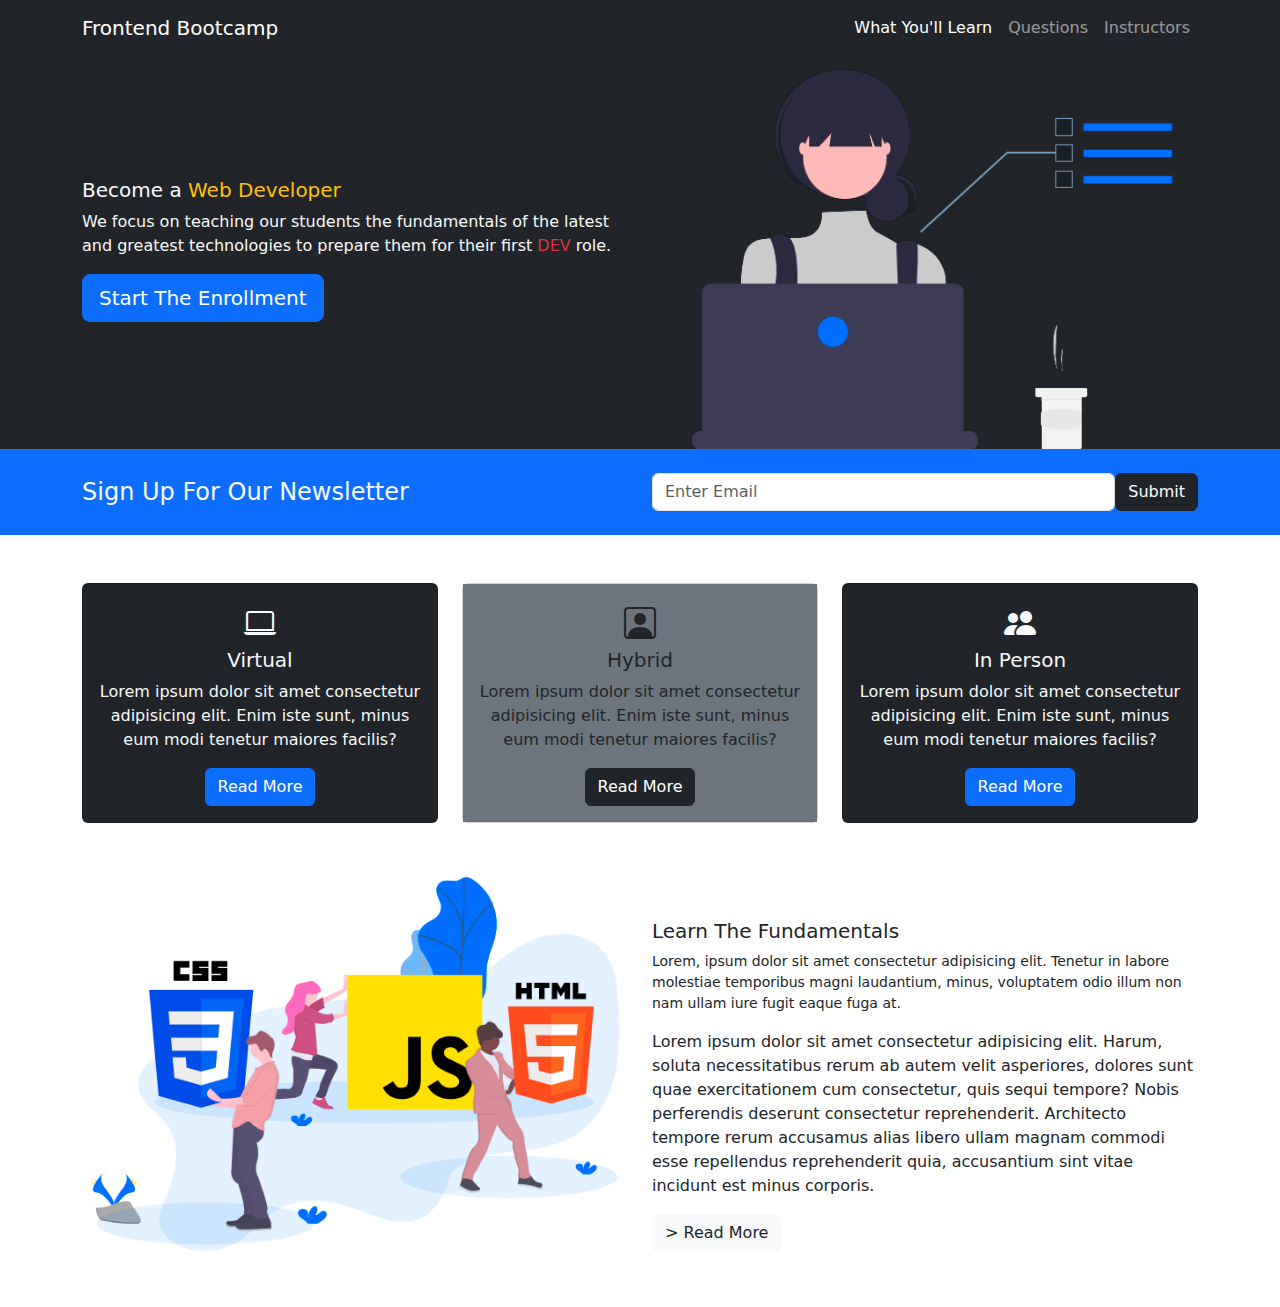
<file: bootcamp/index.html>
<!DOCTYPE html>
<html lang="en">
  <head>
    <meta charset="UTF-8" />
    <meta name="viewport" content="width=device-width, initial-scale=1.0" />
    <link
      href="https://cdn.jsdelivr.net/npm/bootstrap@5.3.3/dist/css/bootstrap.min.css"
      rel="stylesheet"
      integrity="sha384-QWTKZyjpPEjISv5WaRU9OFeRpok6YctnYmDr5pNlyT2bRjXh0JMhjY6hW+ALEwIH"
      crossorigin="anonymous"
    />
    <link
      rel="stylesheet"
      href="https://cdn.jsdelivr.net/npm/bootstrap-icons@1.11.3/font/bootstrap-icons.min.css"
    />

    <title>Document</title>
  </head>
  <body>
    <div class="bg-dark text-light">
      <nav class="navbar navbar-expand-lg navbar-dark bg-dark fixed-top">
        <div class="container">
          <a class="navbar-brand fs-5" href="#">Frontend Bootcamp</a>
          <button
            class="navbar-toggler"
            type="button"
            data-bs-toggle="collapse"
            data-bs-target="#navbarNavAltMarkup"
            aria-controls="navbarNavAltMarkup"
            aria-expanded="false"
            aria-label="Toggle navigation"
          >
            <span class="navbar-toggler-icon"></span>
          </button>
          <div
            class="collapse navbar-collapse justify-content-end"
            id="navbarNavAltMarkup"
          >
            <div class="navbar-nav">
              <a class="nav-link active" aria-current="page" href="#"
                >What You'll Learn</a
              >
              <a class="nav-link" href="#">Questions</a>
              <a class="nav-link" href="#">Instructors</a>
            </div>
          </div>
        </div>
      </nav>

      <header class="container mt-5">
        <div class="row align-items-center justify-content-center ">
          <div class="col-md-6">
            <h5 class="mt-3 mt-sm-1">
              Become a <span class="text-warning">Web Developer</span>
            </h5>
            <p class="fs-6">
              We focus on teaching our students the fundamentals of the latest
              and greatest technologies to prepare them for their first
              <span class="text-danger">DEV</span>
              role.
            </p>
            <a href="#" class="btn btn-primary btn-lg">Start The Enrollment</a>
          </div>
          <div class="col-12 col-sm-6">
            <img
              src="images/the_girl.png"
              alt="Illustration Placeholder"
              class="img-fluid"
            />
          </div>
        </div>
      </header>
    </div>

    <div class="bg-primary">
      <div class="container pt-4 pb-4">
        <div class="row text-light fs-4">
          <div
            class="col-12 col-md-6 mb-3 mb-md-0 d-flex align-items-center justify-content-center justify-content-md-start"
          >
            Sign Up For Our Newsletter
          </div>
          <div class="col-12 col-md-6 d-flex">
            <input
              class="form-control"
              type="email"
              placeholder="Enter Email"
              aria-label="Email"
              style="flex-grow: 1"
            />
            <button class="btn btn-dark" type="submit">Submit</button>
          </div>
        </div>
      </div>
    </div>

    <div class="container pt-5">
      <div class="row row-cols-1 row-cols-md-3 g-4 text-center">
        <div class="col">
          <div class="card bg-dark text-light">
            <div class="card-body">
              <i class="bi bi-laptop fs-2"></i>
              <h5 class="card-title">Virtual</h5>
              <p class="card-text fs-6">
                Lorem ipsum dolor sit amet consectetur adipisicing elit. Enim
                iste sunt, minus eum modi tenetur maiores facilis?
              </p>
              <a href="#" class="btn btn-primary">Read More</a>
            </div>
          </div>
        </div>

        <div class="col">
          <div class="card">
            <div class="card-body bg-secondary">
              <i class="bi bi-person-square fs-2"></i>
              <h5 class="card-title">Hybrid</h5>
              <p class="card-text">
                Lorem ipsum dolor sit amet consectetur adipisicing elit. Enim
                iste sunt, minus eum modi tenetur maiores facilis?
              </p>
              <a href="#" class="btn btn-dark">Read More</a>
            </div>
          </div>
        </div>

        <div class="col">
          <div class="card bg-dark text-light">
            <div class="card-body">
              <i class="bi bi-people-fill fs-2"></i>
              <h5 class="card-title">In Person</h5>
              <p class="card-text">
                Lorem ipsum dolor sit amet consectetur adipisicing elit. Enim
                iste sunt, minus eum modi tenetur maiores facilis?
              </p>
              <a href="#" class="btn btn-primary">Read More</a>
            </div>
          </div>
        </div>
      </div>
    </div>

    <footer class="container mt-5 mb-5">
      <div class="row">
        <div class="col-md-6">
          <img
            src="images/js.png"
            alt="Illustration Placeholder"
            class="img-fluid"
          />
        </div>
        <div class="col-md-6">
          <h5 class="mt-5">Learn The Fundamentals</h5>
          <p class="small fw-lighter">
            Lorem, ipsum dolor sit amet consectetur adipisicing elit. Tenetur in
            labore molestiae temporibus magni laudantium, minus, voluptatem odio
            illum non nam ullam iure fugit eaque fuga at.
          </p>
          <p>
            Lorem ipsum dolor sit amet consectetur adipisicing elit. Harum,
            soluta necessitatibus rerum ab autem velit asperiores, dolores sunt
            quae exercitationem cum consectetur, quis sequi tempore? Nobis
            perferendis deserunt consectetur reprehenderit. Architecto tempore
            rerum accusamus alias libero ullam magnam commodi esse repellendus
            reprehenderit quia, accusantium sint vitae incidunt est minus
            corporis.
          </p>
          <a href="#" class="btn bg-light">&gt; Read More</a>
        </div>
      </div>
    </footer>
    <script src="https://code.jquery.com/jquery-3.6.0.slim.min.js"></script>
    <script src="https://cdn.jsdelivr.net/npm/bootstrap@5.0.0-beta3/dist/js/bootstrap.bundle.min.js"></script>
  </body>
</html>
</file>
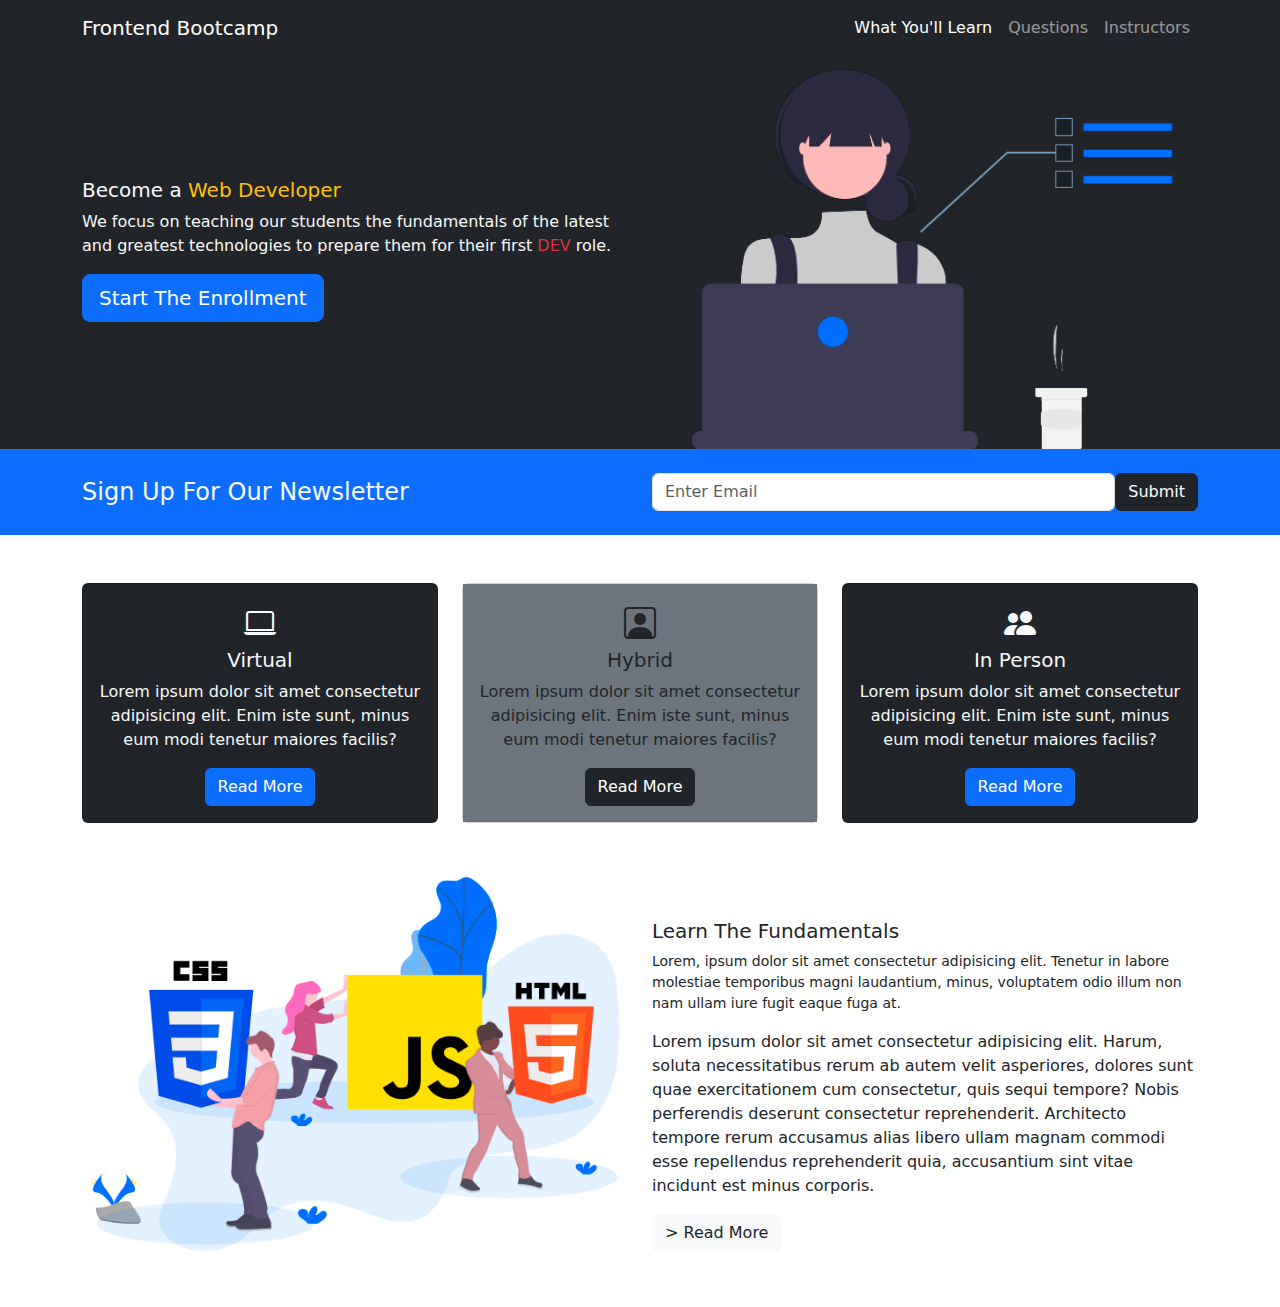
<file: bootcamp-landing/landing.html>
<!DOCTYPE html>
<html lang="en">
  <head>
    <meta charset="UTF-8" />
    <meta name="viewport" content="width=device-width, initial-scale=1.0" />
    <link
      href="https://cdn.jsdelivr.net/npm/bootstrap@5.3.3/dist/css/bootstrap.min.css"
      rel="stylesheet"
      integrity="sha384-QWTKZyjpPEjISv5WaRU9OFeRpok6YctnYmDr5pNlyT2bRjXh0JMhjY6hW+ALEwIH"
      crossorigin="anonymous"
    />
    <link
      rel="stylesheet"
      href="https://cdn.jsdelivr.net/npm/bootstrap-icons@1.11.3/font/bootstrap-icons.min.css"
    />

    <title>Frontend bootcamp</title>
  </head>
  <body>
    <div class="bg-dark text-light">
      <nav class="navbar navbar-expand-lg navbar-dark bg-dark fixed-top">
        <div class="container">
          <a class="navbar-brand fs-5" href="#">Frontend Bootcamp</a>
          <button
            class="navbar-toggler"
            type="button"
            data-bs-toggle="collapse"
            data-bs-target="#navbarNavAltMarkup"
            aria-controls="navbarNavAltMarkup"
            aria-expanded="false"
            aria-label="Toggle navigation"
          >
            <span class="navbar-toggler-icon"></span>
          </button>
          <div
            class="collapse navbar-collapse justify-content-end"
            id="navbarNavAltMarkup"
          >
            <div class="navbar-nav">
              <a class="nav-link active" aria-current="page" href="#"
                >What You'll Learn</a
              >
              <a class="nav-link" href="#">Questions</a>
              <a class="nav-link" href="#">Instructors</a>
            </div>
          </div>
        </div>
      </nav>

      <header class="container mt-5">
        <div class="row align-items-center justify-content-center ">
          <div class="col-md-6">
            <h5 class="mt-3 mt-sm-1">
              Become a <span class="text-warning">Web Developer</span>
            </h5>
            <p class="fs-6">
              We focus on teaching our students the fundamentals of the latest
              and greatest technologies to prepare them for their first
              <span class="text-danger">DEV</span>
              role.
            </p>
            <a href="#" class="btn btn-primary btn-lg">Start The Enrollment</a>
          </div>
          <div class="col-12 col-sm-6">
            <img
              src="images/the_girl.png"
              alt="Illustration Placeholder"
              class="img-fluid"
            />
          </div>
        </div>
      </header>
    </div>

    <div class="bg-primary">
      <div class="container pt-4 pb-4">
        <div class="row text-light fs-4">
          <div
            class="col-12 col-md-6 mb-3 mb-md-0 d-flex align-items-center justify-content-center justify-content-md-start"
          >
            Sign Up For Our Newsletter
          </div>
          <div class="col-12 col-md-6 d-flex">
            <input
              class="form-control"
              type="email"
              placeholder="Enter Email"
              aria-label="Email"
              style="flex-grow: 1"
            />
            <button class="btn btn-dark" type="submit">Submit</button>
          </div>
        </div>
      </div>
    </div>

    <div class="container pt-5">
      <div class="row row-cols-1 row-cols-md-3 g-4 text-center">
        <div class="col">
          <div class="card bg-dark text-light">
            <div class="card-body">
              <i class="bi bi-laptop fs-2"></i>
              <h5 class="card-title">Virtual</h5>
              <p class="card-text fs-6">
                Lorem ipsum dolor sit amet consectetur adipisicing elit. Enim
                iste sunt, minus eum modi tenetur maiores facilis?
              </p>
              <a href="#" class="btn btn-primary">Read More</a>
            </div>
          </div>
        </div>

        <div class="col">
          <div class="card">
            <div class="card-body bg-secondary">
              <i class="bi bi-person-square fs-2"></i>
              <h5 class="card-title">Hybrid</h5>
              <p class="card-text">
                Lorem ipsum dolor sit amet consectetur adipisicing elit. Enim
                iste sunt, minus eum modi tenetur maiores facilis?
              </p>
              <a href="#" class="btn btn-dark">Read More</a>
            </div>
          </div>
        </div>

        <div class="col">
          <div class="card bg-dark text-light">
            <div class="card-body">
              <i class="bi bi-people-fill fs-2"></i>
              <h5 class="card-title">In Person</h5>
              <p class="card-text">
                Lorem ipsum dolor sit amet consectetur adipisicing elit. Enim
                iste sunt, minus eum modi tenetur maiores facilis?
              </p>
              <a href="#" class="btn btn-primary">Read More</a>
            </div>
          </div>
        </div>
      </div>
    </div>

    <footer class="container mt-5 mb-5">
      <div class="row">
        <div class="col-md-6">
          <img
            src="images/js.png"
            alt="Illustration Placeholder"
            class="img-fluid"
          />
        </div>
        <div class="col-md-6">
          <h5 class="mt-5">Learn The Fundamentals</h5>
          <p class="small fw-lighter">
            Lorem, ipsum dolor sit amet consectetur adipisicing elit. Tenetur in
            labore molestiae temporibus magni laudantium, minus, voluptatem odio
            illum non nam ullam iure fugit eaque fuga at.
          </p>
          <p>
            Lorem ipsum dolor sit amet consectetur adipisicing elit. Harum,
            soluta necessitatibus rerum ab autem velit asperiores, dolores sunt
            quae exercitationem cum consectetur, quis sequi tempore? Nobis
            perferendis deserunt consectetur reprehenderit. Architecto tempore
            rerum accusamus alias libero ullam magnam commodi esse repellendus
            reprehenderit quia, accusantium sint vitae incidunt est minus
            corporis.
          </p>
          <a href="#" class="btn bg-light">&gt; Read More</a>
        </div>
      </div>
    </footer>
    <script src="https://code.jquery.com/jquery-3.6.0.slim.min.js"></script>
    <script src="https://cdn.jsdelivr.net/npm/bootstrap@5.0.0-beta3/dist/js/bootstrap.bundle.min.js"></script>
  </body>
</html>
</file>
